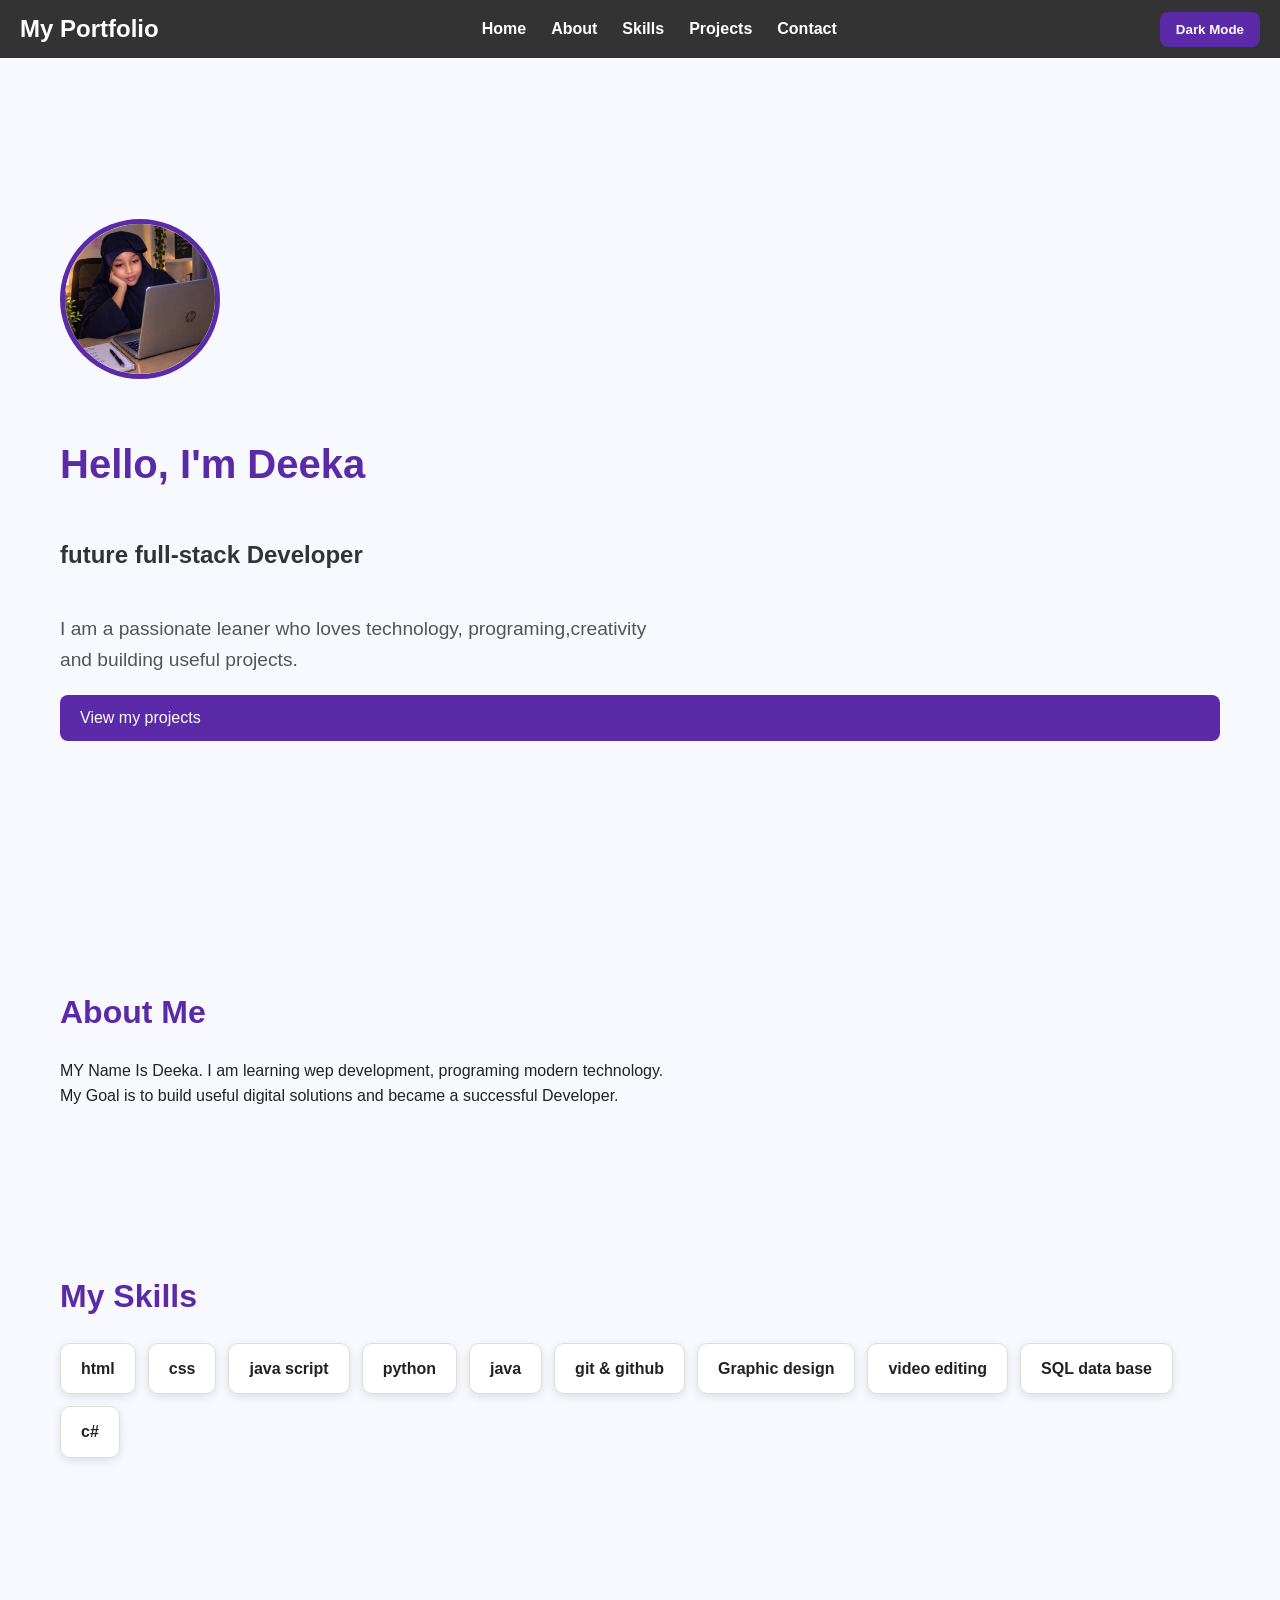
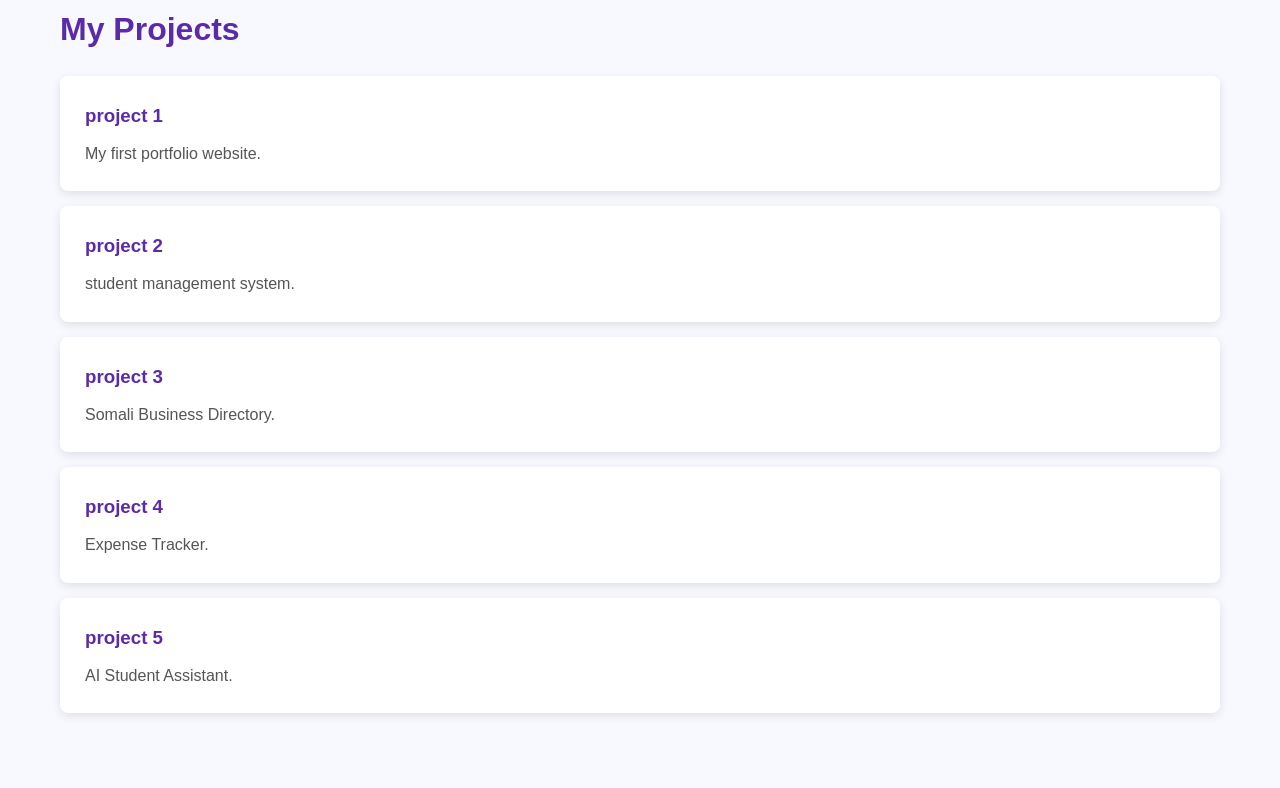
<file: index.html>
<!DOCTYPE html>
<html lang="en">
<head>
    <meta charset="UTF-8">
    <meta name="viewport" content="width=device-width, initial-scale=1.0">
    <title>Personal Portfolio Website</title>
    <link rel="stylesheet" href="all.css">
</head>
<body>
    <header>
        <nav>
            <h2>My Portfolio</h2>
            <ul>
                <li><a href="#Home">Home</a></li>
                <li><a href="#About">About</a></li>
                <li><a href="#Skills">Skills</a></li>
                <li><a href="#projects">Projects</a></li>
                <li><a href="contact.html">Contact</a></li>
            </ul>
            <button type="button" id="darkmodeBtn">Dark Mode</button>
        </nav>
    </header>
    <section id="Home">
        <img src="image/s.jpg.jpeg" alt="My Profile Picture" class="profile-image   ">
        <h1>Hello, I'm Deeka</h1>
        <h2>future full-stack Developer</h2>
        <p>I am a passionate leaner who loves technology, programing,creativity and building useful projects.</p>
        <a href="#projects">View my projects</a>
    </section>
    <section id="About">
        <h2>About Me</h2>
        <p>MY Name Is Deeka. I am learning wep development, programing modern technology. <br> My Goal is to build useful digital solutions and became a successful Developer.</p>
    </section>

    <section id="Skills">
        <h2>My Skills</h2>
        <ul>
            <li>html</li>
            <li>css</li>
            <li>java script</li>
            <li>python</li>
            <li>java</li>
            <li>git & github</li>
            <li>Graphic design</li>
            <li>video editing</li>
            <li>SQL data base</li>
            <li>c#</li>
        </ul>
    </section>
    <section id="projects">
        <h2>My Projects</h2>
        <article>
            <h3>project 1</h3>
            <p>My first portfolio website.</p>

        </article>
        <article>
            <h3>project 2</h3>
            <p>student management system.</p>

        </article>
        
        <article>
            <h3>project 3</h3>
            <p>Somali Business Directory.</p>

        </article>
         <article>
            <h3>project 4</h3>
            <p>Expense Tracker.</p>

        </article>
         <article>
            <h3>project 5</h3>
            <p>AI Student Assistant.</p>

        </article>
        
    </section>
    
    <script src="main.js"></script>

</body>
</html>
</file>
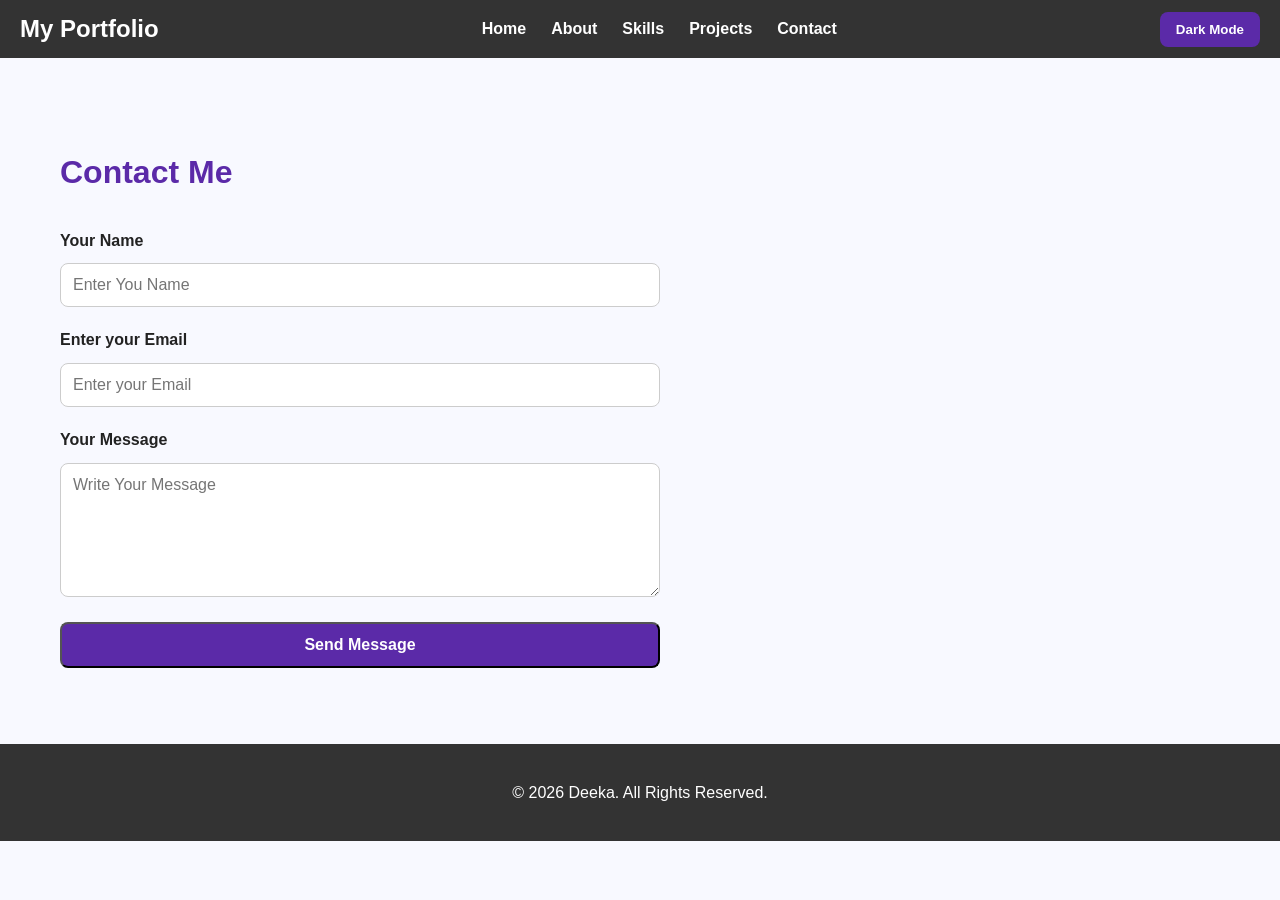
<file: contact.html>
<!DOCTYPE html>
<html lang="en">
<head>
    <meta charset="UTF-8">
    <meta name="viewport" content="width=device-width, initial-scale=1.0">
    <title>personal portfolio website</title>
    <link rel="stylesheet" href="all.css">
</head>
<body>
     <header>
        <nav>
            <h2>My Portfolio</h2>
            <ul>
                <li><a href="index.html">Home</a></li>
                <li><a href="index.html#About">About</a></li>
                <li><a href="index.html#Skills">Skills</a></li>
                <li><a href="index.html#projects">Projects</a></li>
                <li><a href="contact.html">Contact</a></li>
            </ul>
            <button type="button" id="darkmodeBtn">Dark Mode</button>
        </nav>
    </header>
    <section id="contact">
        <h2>Contact Me</h2>
        <form action="#" id="contactform">
            <label for="name">Your Name</label>
            <input type="text" id="name" placeholder="Enter You Name">
            <label for="email">Enter your Email</label>
            <input type="email" id="email" placeholder="Enter your Email">
            <label for="message">Your Message</label>
            <textarea id="message" rows="6" placeholder="Write Your Message"></textarea>
            <button type="submit">Send Message</button>
        </form>
        <p id="formmessage" aria-live="polite"></p>
    </section>
    <footer>
        <p>&copy; 2026 Deeka. All Rights Reserved. </p>
    </footer>
    <script src="main.js"></script>
</body>
</html>
</file>
<file: all.css>
body {
    margin: 0;
    padding: 0;
    font-family: Arial, sans-serif;
    line-height: 1.6;
    background-color: #f8f9ff;
    color: #222;
}

body.dark-mode {
    background-color: #111827;
    color: #f3f4f6;
}

html, body {
    height: 100%;
    scroll-behavior: smooth;
}

body.dark-mode nav {
    background-color: #1f2937;
}

body.dark-mode #projects article,
body.dark-mode #Skills li,
body.dark-mode #contactform input,
body.dark-mode #contactform textarea {
    background-color: #1f2937;
    color: #f3f4f6;
    border-color: #4b5563;
}

body.dark-mode a {
    color: #f3f4f6;
}

nav {
    background-color: #333;
    color: #fff;
    padding: 10px 20px;
    position: fixed;
    width: 100%;
    top: 0;
    left: 0;
    z-index: 1000;
    display: flex;
    justify-content: space-between;
    align-items: center;
    box-sizing: border-box;
}

nav h2 {
    margin: 0;
    color: #fff;
}

nav ul {
    list-style: none;
    display: flex;
    justify-content: center;
    align-items: center;
    margin: 0;
    padding: 0;
    gap: 25px;
}

nav a {
    color: #fff;
    text-decoration: none;
    transition: color 0.3s;
    font-weight: bold;
}

nav a:hover {
    color: #ffd166;
}

#Home {
    padding: 120px 20px 60px;
    min-height: 100vh;
    display: flex;
    flex-direction: column;
    justify-content: center;
    box-sizing: border-box;
}

#Home h1 {
    font-size: 2.5rem;
    margin-bottom: 20px;
    color: #5b2aa8;
}

#Home h2 {
    font-size: 1.5rem;
    margin-bottom: 20px;
    color: #333;
}

#Home p {
    font-size: 1.2rem;
    margin-bottom: 20px;
    color: #555;
    max-width: 600px;
}

#Home a {
    display: inline-block;
    padding: 10px 20px;
    background-color: #5b2aa8;
    color: #fff;
    text-decoration: none;
    border-radius: 8px;
    transition: background-color 0.3s;
}

#Home a:hover {
    background-color: #4a1f8c;
}

section {
    padding: 60px 20px;
    max-width: 1200px;
    margin: 0 auto;
    box-sizing: border-box;
}

section h2 {
    font-size: 2rem;
    margin-bottom: 20px;
    color: #5b2aa8;
}

#Skills ul {
    list-style: none;
    display: flex;
    flex-wrap: wrap;
    gap: 12px;
    padding: 0;
    margin: 0;
}

#Skills li {
    background-color: white;
    padding: 12px 20px;
    border-radius: 10px;
    font-weight: bold;
    border: 1px solid #ddd;
    box-shadow: 0 3px 10px rgba(0, 0, 0, 0.1);
    display: inline-block;
}

#projects article {
    background-color: white;
    padding: 25px;
    margin: 15px 0;
    border-radius: 8px;
    box-shadow: 0 3px 10px rgba(0, 0, 0, 0.1);
}

article h3 {
    margin-top: 0;
    margin-bottom: 10px;
    color: #5b2aa8;
}

article p {
    margin: 0;
    color: #555;
}

article:hover {
    transform: translateY(-5px);
    transition: transform 0.3s;
}

footer {
    background-color: #333;
    color: #fff;
    text-align: center;
    padding: 20px 0;
    position: relative;
    bottom: 0;
    width: 100%;
}

nav button {
    padding: 10px 16px;
    border: none;
    border-radius: 8px;
    background: #5b2aa8;
    color: #fff;
    cursor: pointer;
    font-weight: bold;
}

@media (max-width: 768px) {
    nav {
        flex-direction: column;
        gap: 15px;
        padding: 15px 20px;
    }

    #Skills ul {
        flex-direction: column;
        gap: 10px;
    }

    nav ul {
        flex-direction: column;
        gap: 10px;
        flex-wrap: wrap;
        justify-content: center;
    }

    #Home h1 {
        font-size: 38px;
    }
}

#contact {
    background-color: #f8f9ff;
    padding-top: 120px;
}

#contactform {
    max-width: 600px;
    display: flex;
    flex-direction: column;
    gap: 10px;
}

#contactform label {
    font-weight: bold;
    margin-top: 10px;
}

#contactform input,
#contactform textarea {
    padding: 12px;
    border: 1px solid #ccc;
    border-radius: 8px;
    font-size: 16px;
    font-family: Arial, Helvetica, sans-serif;
}

#contactform button {
    margin-top: 15px;
    padding: 12px;
    background-color: #5b2aa8;
    color: white;
    border-radius: 8px;
    cursor: pointer;
    font-size: 16px;
    font-weight: bold;
}

#contactform button:hover {
    background-color: #3f1c78;
}

#formmessage {
    margin-top: 15px;
    font-weight: bold;
}
.profile-image {
    width: 150px;
    height: 150px;
    border-radius: 50%;
    object-fit: cover;
    margin-bottom: 20px;
    border: 5px solid #5b2aa8;
}

#Home h1 {
    animation: fadeIn 2s ease-in-out;
}

@keyframes fadeIn {
    from {
        opacity: 0;
        transform: translateY(-20px);
    }
    to {
        opacity: 1;
        transform: translateY(0);
    }
}
</file>
